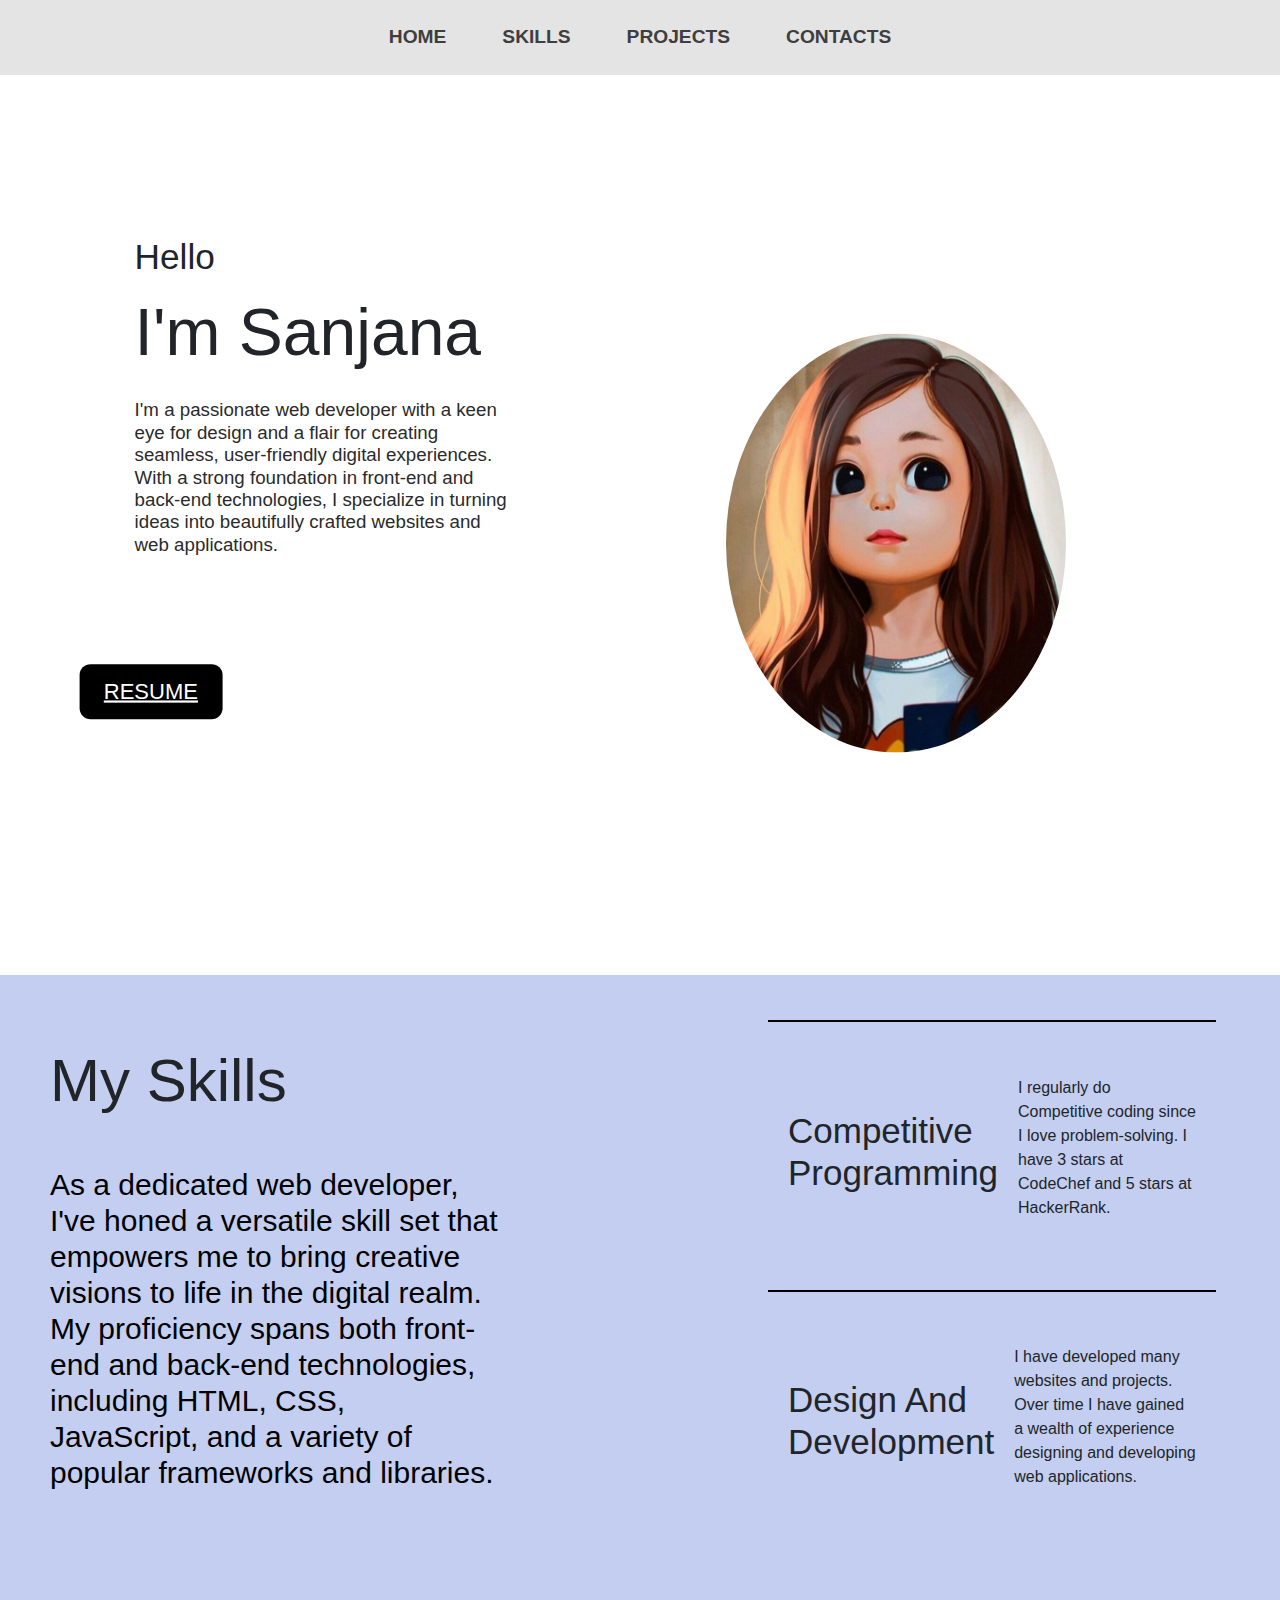
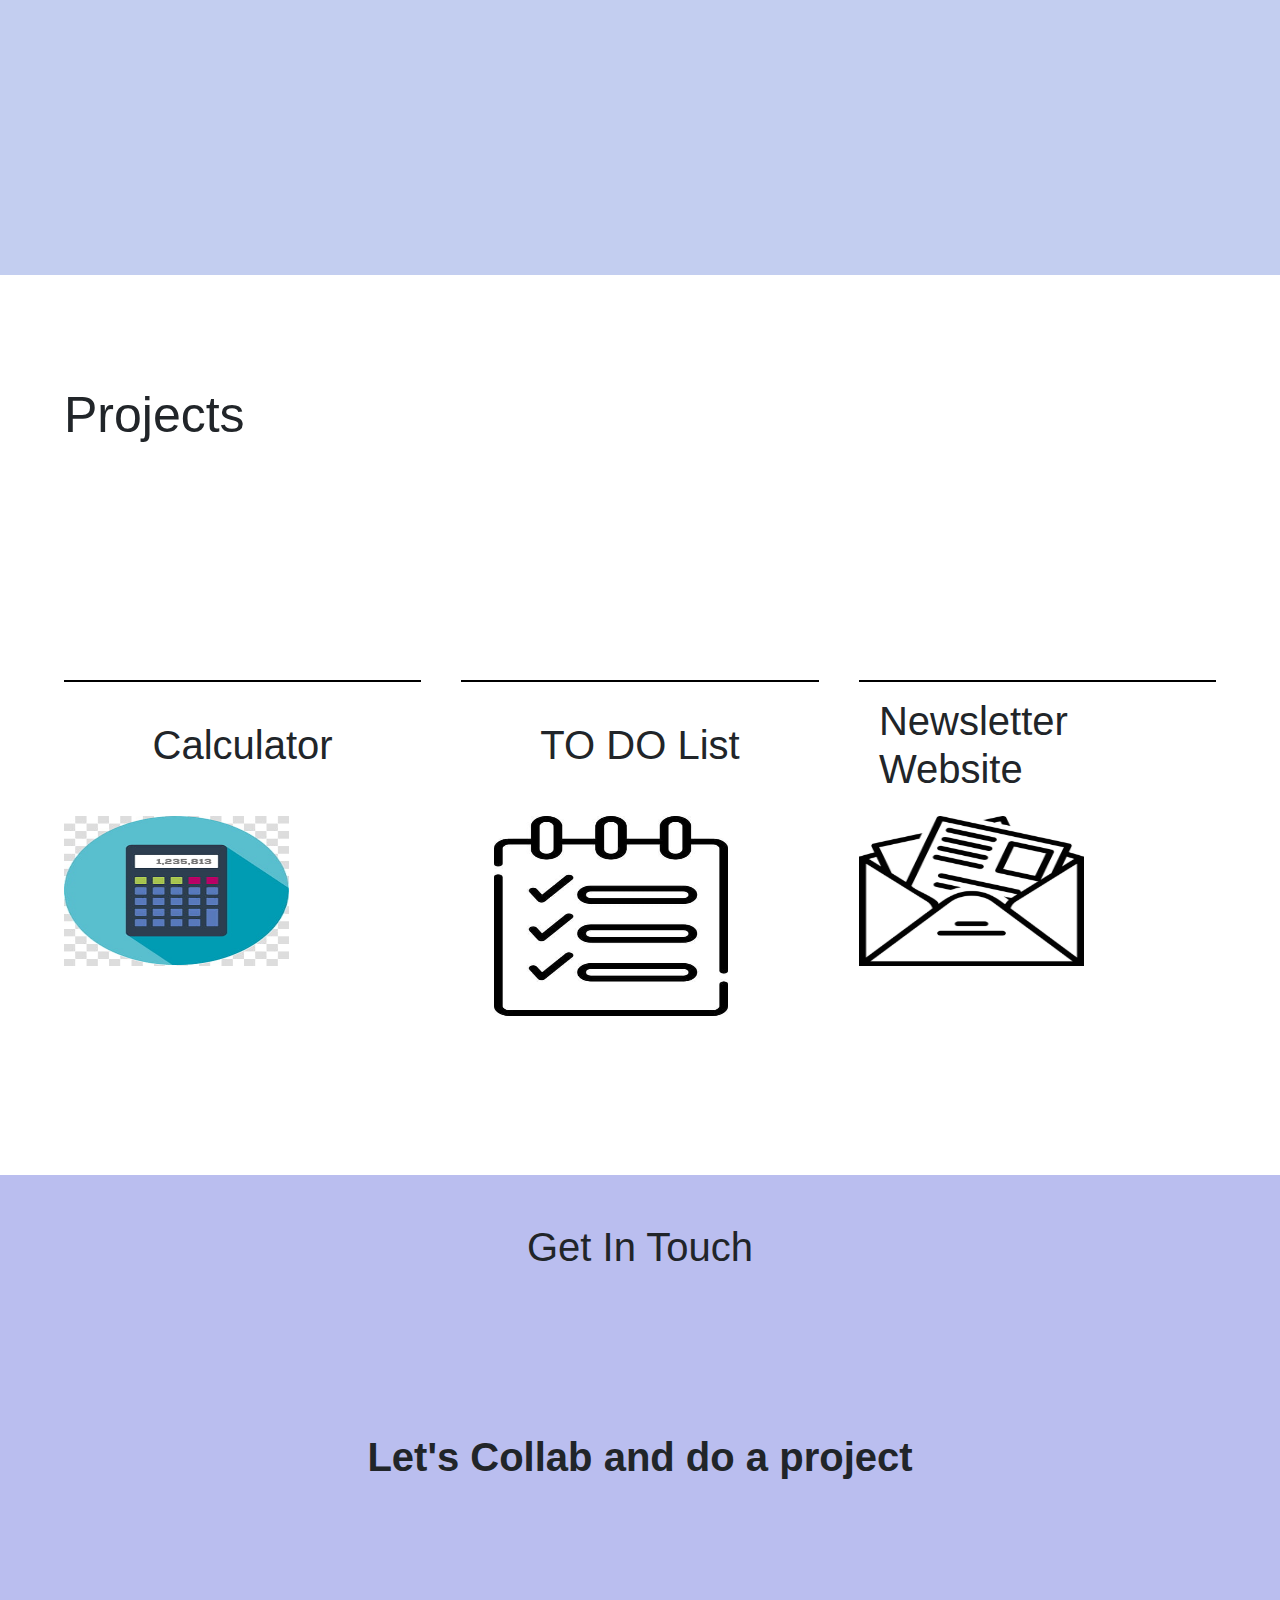
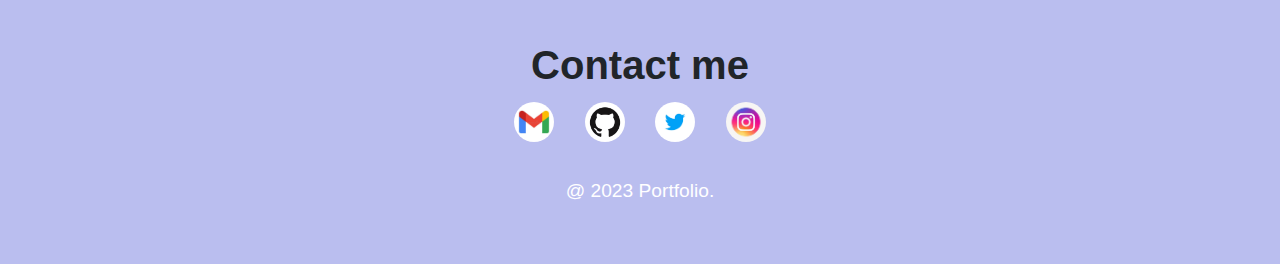
<file: index.html>
<!DOCTYPE html>
<html lang="en">
<head>
<meta charset="UTF-8"/>
<meta http-equiv="X-UA-Compatible" content="IE=edge" />
<meta name="viewport" content="width=device-width, initial-scale=1.0"/>
<title>Portfolio</title>
<link rel="stylesheet" href="portfolio/index.css">
<link href="https://cdn.jsdelivr.net/npm/bootstrap@5.3.3/dist/css/bootstrap.min.css" rel="stylesheet"
integrity="sha384-QWTKZyjpPEjISv5WaRU9OFeRpok6YctnYmDr5pNlyT2bRjXh0JMhjY6hW+ALEwIH" crossorigin="anonymous">
</head>
<body>
<header class="header_section">
    <div class="container">
        <nav class="navbar navbar-expand-lg custom_nav-container">
            <div class="collapse navbar-collapse" id="navbarSupportedContent">
                <ul class="navbar-nav mx-auto">
                    <li class="nav-item active">
                        <a class="nav-link" href="index.html">Home</a>
                    </li>
                    <li class="nav-item">
                        <a class="nav-link" href="#page1">Skills</a>
                    </li>
                    <li class="nav-item">
                        <a class="nav-link" href="#page2">Projects</a>
                    </li>
                    <li class="nav-item">
                        <a class="nav-link" href="#page3">Contacts</a>
                    </li>
                </ul>
            </div>
        </nav>
    </div>
</header>

<div id="main">
    <div id="page">
        <img src="portfolio/girl.jpg" style="padding: 150px; border-radius: 50%;" alt="Profile Image">
        <div id="text">
            <h2>Hello</h2>
            <h1>I'm Sanjana</h1>
            <h4>
                I'm a passionate web developer with a keen eye for design and a flair for creating seamless, user-friendly digital experiences. With a strong foundation in front-end and back-end technologies, I specialize in turning ideas into beautifully crafted websites and web applications.
            </h4>
            <div id="buttons">
                <button id="b2">
                    <a href="your_resume_link_here" style="color: white;">RESUME</a>
                </button>
            </div>
        </div>
    </div>

    <div id="page1">
        <div id="right">
            <div id="text1">
                <h1>My Skills</h1>
                <h4>
                    As a dedicated web developer, I've honed a versatile skill set that empowers me to bring creative visions to life in the digital realm. My proficiency spans both front-end and back-end technologies, including HTML, CSS, JavaScript, and a variety of popular frameworks and libraries.
                </h4>
            </div>
        </div>
        <div id="left">
            <div class="box">
                <h1>Competitive Programming</h1>
                <p>
                    I regularly do Competitive coding since I love problem-solving. I have 3 stars at CodeChef and 5 stars at HackerRank.
                </p>
            </div>
            <div class="box">
                <h1>Design And Development</h1>
                <p>
                    I have developed many websites and projects. Over time I have gained a wealth of experience designing and developing web applications.
                </p>
            </div>
        </div>
    </div>

    
<div id="page2">
    <div id="text4">
        <h1>Projects</h1>
    </div>
    <div class="projects-container">
        <div class="projects p1">
            <div id="text3">
                <h1>Calculator</h1>
            </div>
            <div id="image">
                <a href="your_destination_link_here">
                    <img src="portfolio/cal.jpg" alt="Description of the project" />
                </a>
            </div>
        </div>
        <div class="projects p2">
            <div id="text3">
                <h1>TO DO List</h1>
            </div>
            <div id="image">
                <a href="your_destination_link_here">
                    <img src="portfolio/todo.jpg" alt="Description of the project" />
                </a>
            </div>
        </div>
        <div class="projects p3">
            <div id="text3">
                <h1>Newsletter Website</h1>
            </div>
            <div id="image">
                <a href="your_destination_link_here">
                    <img src="portfolio/news.jpg" alt="Description of the project" />
                </a>
            </div>
        </div>
    </div>
</div>

<section class="end">
    <div id="page3" class="contact-me">
        <br /><br />
        <h2>Get In Touch</h2>
        <br />
        <h2 class="collab">Let's Collab and do a project</h2>
        <br />
        <p>Contact me</p>
        <br />
        <a class="btn" href="">
            <img src="portfolio/gmail.jpg" width="40px" height="40px" />
        </a>
        <a class="btn" href="">
            <img src="portfolio/github.jpg" width="40px" height="40px" />
        </a>
        <a class="btn" href="">
            <img src="portfolio/twitter.jpg" width="40px" height="40px" />
        </a>
        <a class="btn" href="">
            <img src="portfolio/insta.jpg" width="40px" height="40px" />
        </a>
    </div>

    <div class="bottom-container">
        <div style="width:50%; margin-left: auto; margin-right: auto">
            <br>
            <p class="copyright">@ 2023 Portfolio.</p>
        </div>
    </div>
</section>

</body>
</html>
</file>
<file: portfolio/index.css>
/* General reset and font settings */
* {
    margin: 0;
    padding: 0;
    box-sizing: border-box;
    font-family: 'Montserrat', sans-serif;
}

html, body {
    height: 100%;
    width: 100%;
}

/* Main container styling */
#main {
    position: relative;
    overflow: hidden;
}

/* Styling for the first page */
#page {
    position: relative;
    height: 100vh;
    width: 100vw;
    background-color: #fff;
}

#page > img {
    position: absolute;
    right: 5%;
    top: 52%;
    transform: translateY(-50%);
    width: 50%;
}

#text {
    padding: 30px 50px;
    position: relative;
    top: 18%;
    left: 8%;
    height: 75%;
    width: 35%;
    transform: scale(1.1);
}

#text > h1 {
    font-size: 60px;
    line-height: 1;
    margin-top: 20px;
}

#text > h4 {
    margin-top: 30px;
    color: #2b2b2b;
    font-size: 17px;
    font-weight: 500;
}

#buttons {
    position: absolute;
    left: 0%;
    bottom: 18%;
    height: 20%;
    width: 100%;
}

#buttons > button {
    padding: 10px 22px;
    border-radius: 10px;
    border: none;
    font-weight: 500;
    background-color: black;
}

#buttons > button > a {
    font-size: 20px;
    color: wheat;
}

/* Styling for the skills section */
#page1 {
    position: relative;
    height: 100vh;
    width: 100vw;
    background-color: #c3cef0;
}

#page1 > #left {
    position: absolute;
    right: 5%;
    height: 90%;
    top: 50%;
    transform: translateY(-50%);
    width: 35%;
}

#left .box {
    display: flex;
    align-items: center;
    justify-content: space-between;
    padding: 0px 20px;
    height: 33.3%;
    width: 100%;
    border-top: 2px solid #000;
}

#left .box > h1 {
    font-size: 35px;
}

#left .box > p {
    margin-left: 20px;
}

#text1 {
    margin: 50px 50px;
    height: 30%;
    width: 50%;
    position: absolute;
    z-index: 9;
}

#text1 > h1 {
    font-size: 60px;
    margin-top: 20px;
}

#text1 > h4 {
    font-size: 30px;
    color: black;
    font-weight: 500;
    width: 70%;
    margin-top: 50px;
}

/* Styling for the projects section */
#page2 {
    position: relative;
    height: 100vh;
    width: 100vw;
    background-color: #fff;
}

#text4 {
    position: absolute;
    top: 10%;
    left: 5%;
    height: 20%;
    width: 30%;
}

#text4 > h1 {
    margin-top: 20px;
    font-size: 50px;
}

/* Container for project items */
#page2 > .projects-container {
    display: flex;
    justify-content: space-between;
    height: 50%;
    width: 90%;
    position: absolute;
    left: 50%;
    transform: translateX(-50%);
    bottom: 5%;
}

.projects {
    border-top: 2px solid #000;
    height: 100%;
    width: 31%;
    display: flex;
    flex-direction: column;
    justify-content: center;
    align-items: center;
}

#text3 {
    display: flex;
    align-items: center;
    justify-content: center;
    padding: 0px 20px;
    height: 30%;
    width: 100%;
}

#image {
    height: 70%;
    width: 100%;
}

#image > img {
    height: 100%;
    width: 100%;
    object-fit: cover;
}

/* Adjusted sizes for specific projects */
.p1 img {
    height: 150px;
    width: 225px;
}

.p2 img {
    height: 200px;
    width: 300px;
}

.p3 img {
    height: 150px;
    width: 225px;
}

/* Styling for the contact section */
.end {
    background-color: #babeef;
    text-align: center;
    padding-bottom: 50px;
}

.contact-me p {
    font-size: 40px;
}

.contact-me h2 {
    font-size: 40px;
}

.contact-me {
    width: 100%;
    height: 570px;
    font-weight: bold;
    position: relative;
}

.collab {
    font-size: 3.1rem;
    font-family: 'Montserrat', sans-serif;
    display: block;
    font-weight: bolder;
    margin: 100px auto;
    padding: 30px 0;
}

.copyright {
    color: white;
    font-size: 1.2rem;
    margin: 0;
    padding: 8px 0;
}

.btn {
    padding: 7px 7px;
}

.btn > img {
    border-radius: 50%;
    position: relative;
    bottom: 40px;
}

/* Navigation styling */
.nav-item > a {
    color: #3e3e3e !important;
    font-size: 1.2rem;
    font-weight: 600;
    margin: 7px 20px;
    text-transform: uppercase;
}

.header_section {
    background-color: #2222221f;
}
</file>
